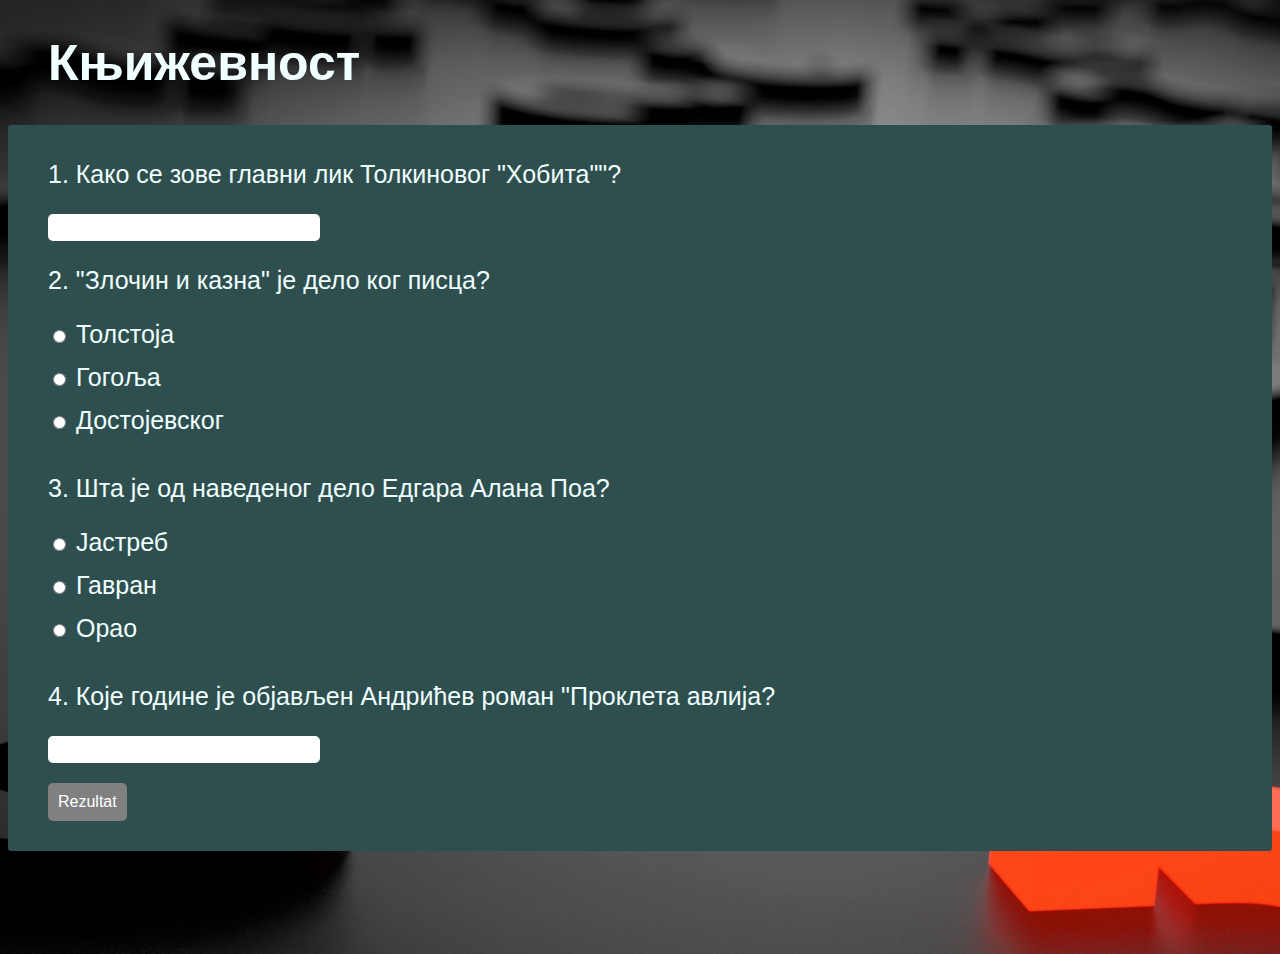
<file: Literature.html>
﻿<!DOCTYPE html>
<html>
	<head>
		<meta charset="utf-8">
		<title>-Квиз ЈС-</title>
		<link href ="css/style.css" rel ="stylesheet">
		
		<script src = "javascript/literature.js"></script>

	</head>


	<body background="img/questionMarkWall.jpg">
		<h1>Књижевност</h1>


		<form id = "kviz" name = "kviz">


			<p class = "pitanja">1. Како се зове главни лик Толкиновог "Хобита""?</p>
			<input id = "textbox" type = "text" name = "prvoPitanje">

			<p class = "pitanja">2. "Злочин и казна" је дело ког писца?</p>
			<input type = "radio" id = "cb" name = "drugoPitanje" value = "Tolstoj"> Толстоја<br>
			<input type = "radio" id = "cb" name = "drugoPitanje" value = "Gogolj"> Гогоља<br>
			<input type = "radio" id = "cb" name = "drugoPitanje" value = "Dostojevski"> Достојевског<br>

			<p class = "pitanja">3. Шта је од наведеног дело Едгара Алана Поа?</p>

			<input type = "radio" id = "cb" name = "trecePitanje" value = "Jastreb"> Јастреб<br>
			<input type = "radio" id = "cb" name = "trecePitanje" value = "Gavran"> Гавран<br>
			<input type = "radio" id = "cb" name = "trecePitanje" value = "Orao"> Орао<br>

			<p class = "pitanja">4. Које године је објављен Андрићев роман "Проклета авлија?</p>
			<input id = "textbox" type = "text" name = "cetvrtoPitanje">
		

			<input id = "button" type = "button" value = "Rezultat" onclick = "JSkviz();">

		</form>

		<div id = "rezultatKviza">
			<p id = "tacniOdgovori"></p>
			<p id = "poruka"></p>
			<button id = "button" onclick="ponovoIsto()">Поново иста област</button>
			<a href="Index.html">
			<button id = "button" onclick="">Изабери другу област</button>
			</a>
		</div>	
	</body>
</html>
</file>
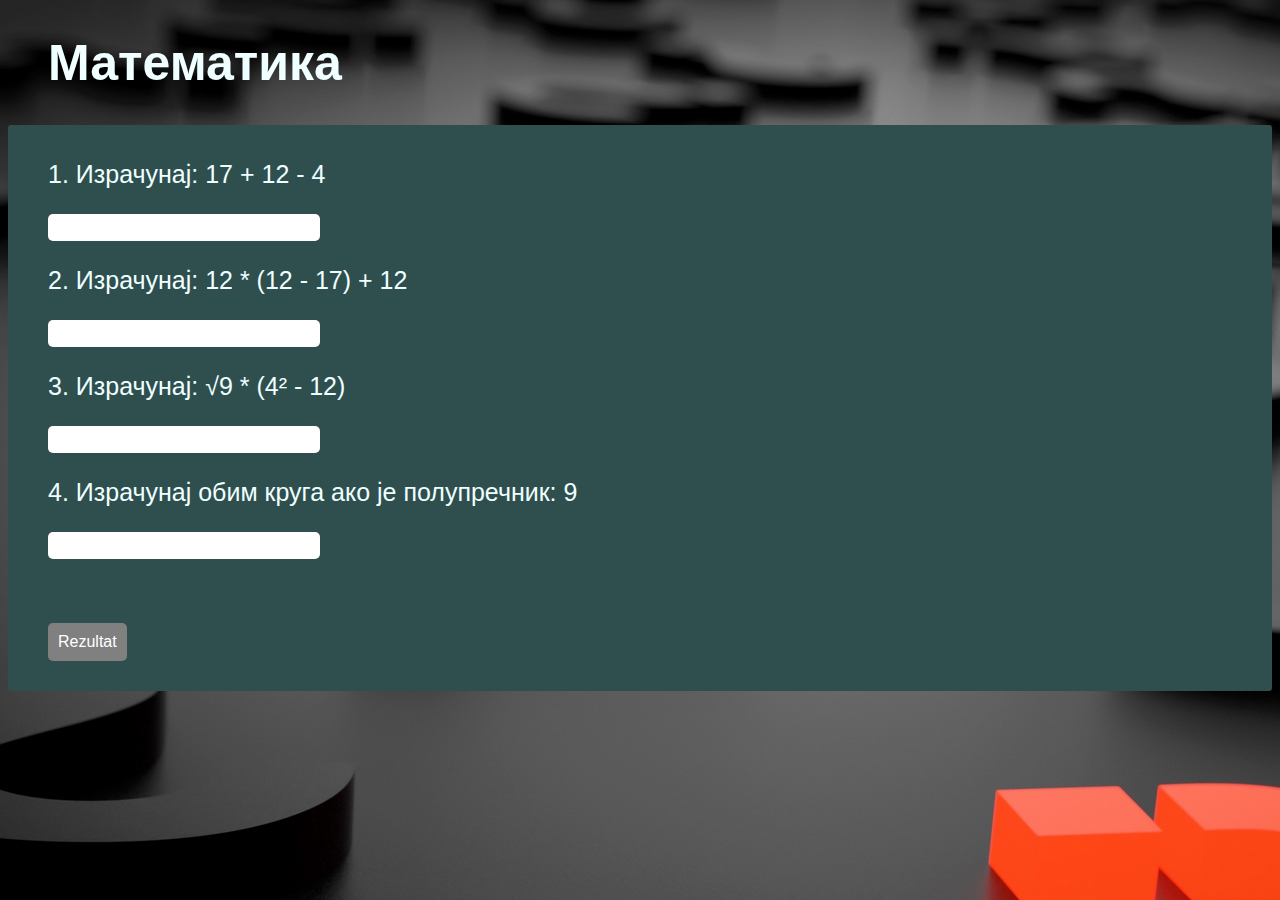
<file: Mathematics.html>
﻿<!DOCTYPE html>
<html>
	<head>
		<meta charset="utf-8">
		<title>-Квиз ЈС-</title>
		<link href="css/style.css" rel ="stylesheet">
		<script src="javascript/mathematics.js"></script>

	</head>


	<body background="img/questionMarkWall.jpg">
		<h1>Математика</h1>

		<form id = "kviz" name = "kviz">


			<p class = "pitanja">1. Израчунај:<script>document.write(" " + prviBroj + " + " + treciBroj + " - " + drugiBroj);</script></p>
			<input id = "textbox" type = "text" name = "prviZadatak">

			<p class = "pitanja">2. Израчунај:<script>document.write(" " + treciBroj + " * " + "(" + cetvrtiBroj + " - " + prviBroj + ")" + " + " + " 12 ");</script></p>
			<input id = "textbox" type = "text" name = "drugiZadatak">

			<p class = "pitanja">3. Израчунај:<script>document.write(" √9" + " * " + "(" + drugiBroj + "²" + " - " + treciBroj + ")");</script> </p>
			<input id = "textbox" type = "text" name = "treciZadatak">

			<p class = "pitanja">4. Израчунај обим круга ако је полупречник: <script>document.write(pp);</script></p>
			<input id = "textbox" type = "text" name = "cetvrtiZadatak"></br>

			<input id = "button" type = "button" value = "Rezultat" onclick = "JSkvizm();">

		</form>

		

		<div id = "rezultatKviza">
			<p id = "tacniOdgovori"></p>
			<p id = "poruka"></p>
			<button onclick="ponovoIsto()" id="button">Ponovo ista oblast</button>
			<a href="Index.html">
			<button id = "button" onclick="">Изабери другу област</button>
			</a>
		</div>	
	</body>
</html>
</file>
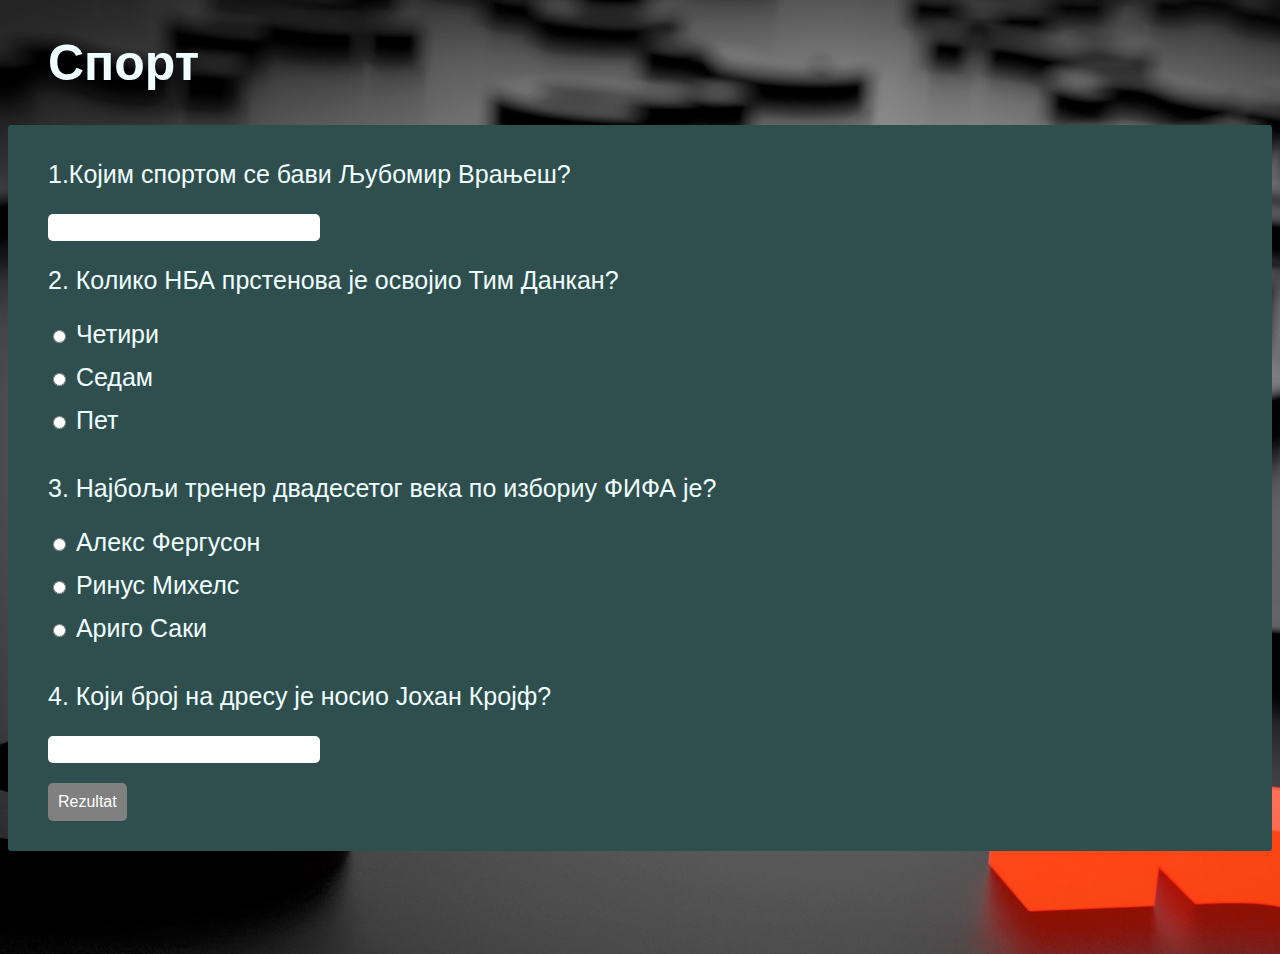
<file: Sport.html>
﻿<!DOCTYPE html>
<html>
	<head>
		<meta charset="utf-8">
		<title>-Квиз ЈС-</title>
		<link href ="css/style.css" rel ="stylesheet">
		<script src = "javascript/sport.js"></script>

	</head>


	<body background="img/questionMarkWall.jpg">
		<h1>Спорт</h1>


		<form id = "kviz" name = "kviz">


			<p class = "pitanja">1.Којим спортом се бави Љубомир Врањеш?</p>
			<input id = "textbox" type = "text" name = "prvoPitanje">

			<p class = "pitanja">2. Колико НБА прстенова је освојио Тим Данкан?</p>
			<input type = "radio" id = "cb" name = "drugoPitanje" value = "Cetiri"> Четири<br>
			<input type = "radio" id = "cb" name = "drugoPitanje" value = "Sedam"> Седам<br>
			<input type = "radio" id = "cb" name = "drugoPitanje" value = "Pet"> Пет<br>

			<p class = "pitanja">3. Најбољи тренер двадесетог века по избориу ФИФА је?</p>

			<input type = "radio" id = "cb" name = "trecePitanje" value = "Fergi"> Алекс Фергусон<br>
			<input type = "radio" id = "cb" name = "trecePitanje" value = "Rinus"> Ринус Михелс<br>
			<input type = "radio" id = "cb" name = "trecePitanje" value = "Arigo"> Ариго Саки<br>

			<p class = "pitanja">4. Који број на дресу је носио Јохан Кројф?</p>

			<input id = "textbox" type = "text" name = "cetvrtoPitanje">
		

			<input id = "button" type = "button" value = "Rezultat" onclick = "JSkviz();">

		</form>

		<div id = "rezultatKviza">
			<p id = "tacniOdgovori"></p>
			<p id = "poruka"></p>
			<button onclick="ponovoIsto()" id="button">Ponovo ista oblast</button>
			<a href="Index.html">
			<button id = "button" onclick="">Изабери другу област</button>
			</a>
		</div>	
	</body>
</html>
</file>
<file: css/style.css>
body {
	font-family: 'Helvetica';
	color:	#F0FFFF;
	font-size: 25px;
	}



#kviz {
	background: #2F4F4F;
	padding: 10px 40px 10px 40px;
	border-radius: 3px;
	float: center;

	}
h1 {
	color:#F0FFFF;
	padding:0px 40px;	
	}

input {
	margin-bottom: 20px;
	display: block;
	}

#textbox {
	height: 25px;
	font-size: 20px;
	border-radius: 5px;
	border: 5px;
	padding-left: 5px;
	}


#button {
	background: #808080;
	border: none;
	border-radius: 5px;
	padding: 10px;
	color: white;
	font-size: 16px;
	transition-duration: .5s;
	margin-top: 15px;
	text-decoration:none;
	}



#button:hover {
	background: white;
	border: 1px solid green;
	color: black;
	cursor: pointer;

	}

#rezultatKviza {
	visibility: hidden;
	background: #FF4500;
	padding: 10px 20px 10px 20px;
	width: 400px;
	border-radius: 20px;
	float: left;
	margin-left: 20px;
	font-size: 30px;


	}

#cb {
	display: inline;
	} 

.column {
  display: inline;
  padding:0px 100px;
  border-radius: 130px;
  text-decoration:none;
}

}

#knj{
	border:5px solid black;
}
#knj:hover{
	border-radius: 150px;
	border:5px solid black;
	height:240px;
	width: 240px;
}

#spr:hover{
	border-radius: 150px;
	border:5px solid black;
	height:240px;
	width: 240px;
}
#mat:hover{
	border-radius: 150px;
	border:5px solid black;
	height:240px;
	width: 240px;
</file>
